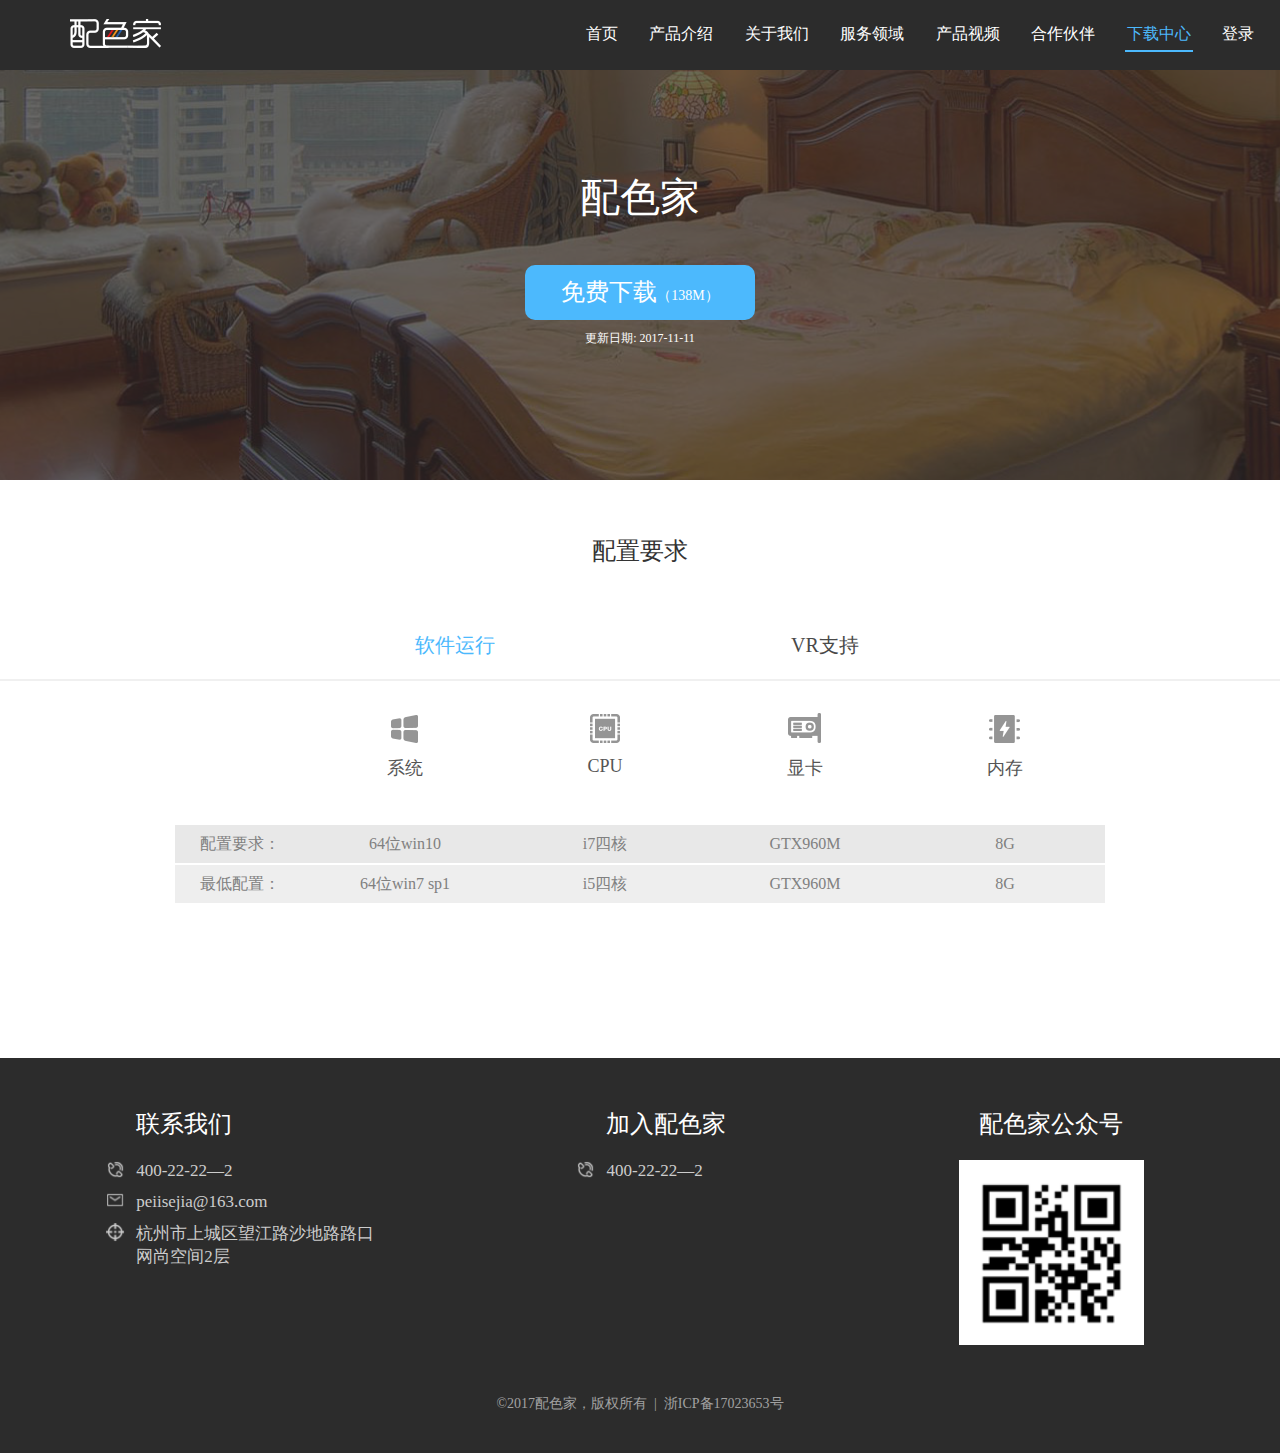
<file: pages/downloads.html>
<!DOCTYPE html>
<html>
<head>
<title>下载中心-配色家</title>
<meta name="renderer" content="webkit">
<meta http-equiv="Content-Type" content="text/html; charset=utf-8" />
<meta name="keywords" content="配色家" />
<meta name="description" content="" />
<meta name="viewport" content="width=device-width, initial-scale=1, maximum-scale=1">
<meta name="apple-mobile-web-app-capable" content="yes" />
<meta name="format-detection" content="telephone=no" />
<link rel="stylesheet" type="text/css" href="public/css/reset.css">
<link rel="stylesheet" type="text/css" href="public/css/head-foot.css">
<script src="http://lib.sinaapp.com/js/jquery/1.9.1/jquery-1.9.1.min.js"></script>
</head>
<body>
<style type="text/css">
html{
	min-width: 1260px;
}
.wrap{
	padding-top:70px;
}
.download-wrap{
	width: 100%;
	height: 410px;
	background-image: url(public/image/down-bg.jpg);
	background-size: auto 100%;
	background-repeat: no-repeat;
	background-position: center center;
	overflow: hidden;
}
.mask{
	width: 100%;
	height: 100%;
	background-color:rgba(44,44,44,0.7);
	overflow: hidden;
}
.mask h2{
	font-size: 40px;
	color: #fff;
	text-align: center;
	margin-top:100px;
}
.mask a{
	display: block;
	width: 230px;
	height: 55px;
	line-height: 55px;
	font-size: 24px;
	text-align: center;
	text-decoration: none;
	background-color: #4cb9fd;
	color: #fff;
	border-radius: 10px;
	margin:40px auto 10px;
}
.mask a:hover{
	background-color: #73d5f6;
}
.mask a:active{
	background-color: #4cb9fd;
}
.mask a span{
	font-size: 14px;
}
.mask div{
	font-size: 12px;
	color: #fefefe;
	text-align: center;
}
.description-title{
	font-size: 24px;
	color: #333;
	text-align: center;
	margin:55px auto 45px;
}
.tab{
	display: flex;
	flex-flow:row;
	max-width: 1340px;
	margin:0 auto;
	border-bottom: 2px solid #f0f0f0;
	padding:20px 270px;
}
.tab li{
	width: 400px;
	text-align: center;
	cursor: pointer;
	font-size: 20px;
	color: #494949;
}
.tab li:hover{
	color: #4cb9fd;
}
.tab .cur{
	color: #4cb9fd;
}
.content{
	overflow: hidden;
	padding-bottom: 125px;
}
.content>div{
	display: none;
	width: 930px;
	margin:30px auto;
}
.content .on{
	display: block;
}
.item{
	display: flex;
	flex-flow:row;
}
.item>div{
	width: 200px;
	text-align: center;
}
.item>.item-start{
	width: 130px;
}
.item-head{
	color: #555;
	font-size: 18px;
	margin-bottom:45px;
}
.item-head div{
	padding-top: 45px;
	background-size: 36px 36px;
	background-repeat: no-repeat;
	background-position: center 0px;
}
.sys{
	background-image: url(public/image/config_sys.png);
}
.cpu{
	background-image: url(public/image/config_cpu.png);
}
.gpu{
	background-image: url(public/image/config_gpu.png);
}
.ram{
	background-image: url(public/image/config_ram.png);
}
.detail{
	background-color: #e8e8e8;
	margin: 2px 0;
	height: 38px;
	line-height: 38px;
	font-size: 16px;
	color: #808080;
}
</style>
<!-- head start -->
<div class="head-wrap">
	<div class="head-box">
		<a href="index.html">
			<img src="public/image/logo.png" class="logo">
		</a>
		<ul class="head-navigation">
			<li>
				<a href="index.html">首页</a>
			</li>
			<li>
				<a href="index.html#introduction">产品介绍</a>
			</li>
			<li>
				<a href="index.html#about">关于我们</a>
			</li>
			<li>
				<a href="index.html#business">服务领域</a>
			</li>
			<li>
				<a href="index.html#video">产品视频</a>
			</li>
			<li>
				<a href="index.html#partner">合作伙伴</a>
			</li>
			<li>
				<a href="downloads.html" class="selected">下载中心</a>
			</li>
			<li>
				<a href="login.html">登录</a>
			</li>
		</ul>
	</div>
</div>
<!-- head end -->

<!-- wrap start -->
<div class="wrap">
	<div class="download-wrap">
		<div class="mask">
			<h2>配色家</h2>
			<a href="****.exe" download="配色家">免费下载<span>（138M）</span></a>
			<div>更新日期: 2017-11-11</div>
		</div>
	</div>
	<div class="description">
		<div class="description-title">配置要求</div>
		<ul class="tab">
			<li class="cur">软件运行</li>
			<li>VR支持</li>
		</ul>
		<div class="content">
			<div class="on">
				<div class="item item-head">
					<div class="item-start"></div>
					<div class="sys">系统</div>
					<div class="cpu">CPU</div>
					<div class="gpu">显卡</div>
					<div class="ram">内存</div>
				</div>
				<div class="item detail">
					<div class="item-start">配置要求：</div>
					<div>64位win10</div>
					<div>i7四核</div>
					<div>GTX960M</div>
					<div>8G</div>
				</div>
				<div class="item detail" style="background-color: #eee;">
					<div class="item-start">最低配置：</div>
					<div>64位win7 sp1</div>
					<div>i5四核</div>
					<div>GTX960M</div>
					<div>8G</div>
				</div>
			</div>
			<div>
				<div class="item item-head">
					<div class="item-start"></div>
					<div class="sys">系统</div>
					<div class="cpu">CPU</div>
					<div class="gpu">显卡</div>
					<div class="ram">内存</div>
				</div>
				<div class="item detail">
					<div class="item-start">配置要求：</div>
					<div>64位win10</div>
					<div>i7四核</div>
					<div>GTX1080</div>
					<div>16G</div>
				</div>
				<div class="item detail" style="background-color: #eee;">
					<div class="item-start">最低配置：</div>
					<div>64位win7 sp1</div>
					<div>i5四核</div>
					<div>GTX970</div>
					<div>8G</div>
				</div>
			</div>
		</div>
	</div>
</div>
<!-- wrap end -->

<!-- foot start -->
<div class="foot-wrap">
	<div class="foot-box">
		<div class="foot-item">
			<div class="foot-item-title">联系我们</div>
			<ul class="contact-us">
				<li class="tel">400-22-22—2</li>
				<li class="mail">peiisejia@163.com</li>
				<li class="address">杭州市上城区望江路沙地路路口
					<br>
					网尚空间2层
				</li>
			</ul>
		</div>

		<div class="foot-item">
			<div class="foot-item-title">加入配色家</div>
			<ul class="join-us">
				<li class="tel">400-22-22—2</li>
			</ul>
		</div>

		<div class="foot-item">
			<div class="foot-item-title" style="text-align: center;">配色家公众号</div>
			<div class="qr-code">
				<img src="public/image/qr.png" alt="配色家二维码">
			</div>
		</div>
	</div>
	<div class="license">&copy;2017配色家，版权所有&nbsp; | &nbsp;浙ICP备17023653号 </div>
</div>
<!-- foot end -->
<script type="text/javascript">
$(document).ready(function(){
    $(".tab li").click(function(){
    	$(".tab li").eq($(this).index()).addClass("cur").siblings().removeClass('cur');
		$(".content>div").hide().eq($(this).index()).show();
    });
});
</script>
</body>
</html>
</file>
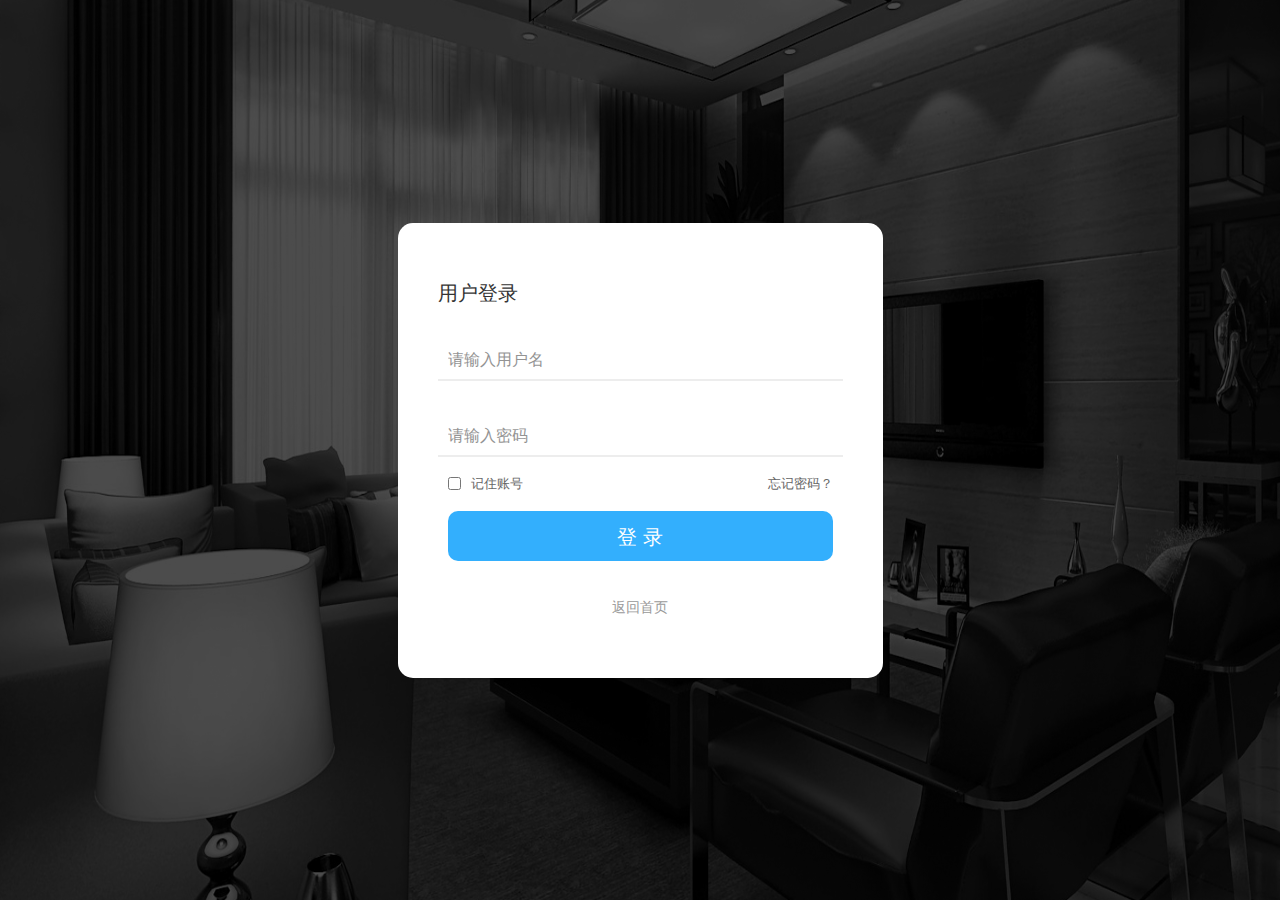
<file: pages/login.html>
<!DOCTYPE html>
<html>
<head>
<title>登录-配色家</title>
<meta name="renderer" content="webkit">
<meta http-equiv="Content-Type" content="text/html; charset=utf-8" />
<meta name="keywords" content="配色家" />
<meta name="description" content="" />
<link rel="stylesheet" type="text/css" href="public/css/reset.css">
<style type="text/css">
html, body{
	width: 100%;
	height: 100%;
}
body{
	background-image: url(public/image/bg.png);
	background-repeat: no-repeat;
	background-position:  center 0;
	background-size: 100% 100%;
}
:-moz-placeholder { /* Mozilla Firefox 4 to 18 */
    color: #666; opacity:0.7; 
}

::-moz-placeholder { /* Mozilla Firefox 19+ */
    color: #666;opacity:0.7;
}

input:-ms-input-placeholder{
    color: #666;opacity:0.7;
}

input::-webkit-input-placeholder{
    color: #666;opacity:0.7;
}
.wrap{
	width: 100%;
	height: 100%;
	background-color: rgba(0,0,0,0.7);
}
.login-wrap{
	position:fixed;
	top:50%;
	left:50%;
	margin-top: -227.5px;
	margin-left: -242.5px;
	padding: 55px 40px;
	width: 485px;
	height: 455px;
	background-color: #fff;
	border-radius: 15px;
	display: flex;
	flex-flow:column;
}
.title{
	color: #343434;
	font-size: 20px;
	line-height: 1.5em;
	height: 1.5em;
	margin-bottom: 15px;
}
.login-wrap>input{
	margin:18px 0;
	outline: none;
}
.user, .pw{
	border:none;
	font-size: 16px;
	height: 40px;
	line-height: 40px;
	padding:0 10px;
	border-bottom: 2px solid #ededed;
}
input[type="button"]{
	border:none;
	margin-left: 10px;
	margin-right: 10px;
	background-color: #33affd;
	color: #fff;
	border-radius: 10px;
	font-size: 20px;
	line-height: 50px;
	height: 50px;
}
input[type="button"]:hover{
	opacity: 0.7;
}
input[type="button"]:active{
	opacity: 1;
}
.pw-setting{
	padding:0 10px;
}
.pw-setting, .remeber{
	display: flex;
	flex-flow:row;
	align-items:center;
	justify-content:space-between;

}
.remeber input[type="checkbox"]{
	margin-right: 10px;
}
.pw-setting label, .pw-setting a{
	color: #666;
	cursor: pointer;
	font-size: 13px;
	text-decoration: none;
}
.back{
	text-align: center;
	color:#999;
	font-size: 14px;
	text-decoration: none;
	margin-top: 20px;
}
.back:hover, .pw-setting label:hover, .pw-setting a:hover{
	color: #33affd;
}
</style>
</head>
<body>
<div class="wrap">
	<form>
	<div class="login-wrap">
		<div class="title">用户登录</div>
		<input type="text" name="" class="user" placeholder="请输入用户名">
		<input type="password" name="" class="pw" placeholder="请输入密码">
		<div class="pw-setting">
			<div class="remeber">
				<input type="checkbox" id="remeber-account">
				<label for="remeber-account">记住账号</label>
			</div>
			<a href="" class="forget-pw">忘记密码？</a>
		</div>
		<input type="button" name="" value="登 录">
		<a href="index.html" class="back">返回首页</a>
	</div>
	</form>
</div>
</body>
</html>
</file>
<file: pages/public/css/head-foot.css>
/*head css*/
.head-wrap{
	position: fixed;
	top: 0;
	width: 100%;
	height: 70px;
	background-color: #2c2c2c;
	z-index: 100;

}
.head-box{
	max-width: 1260px;
	height: 100%;
	margin:0 auto;
	display: flex;
	flex-flow:row;
	justify-content:space-between;
	align-items:center;
	overflow: hidden;
}
.logo{
	margin-left: 55px;
	width: 100px;
	height: 50px;
}
.head-navigation{
	display: flex;
	flex-flow:row;
	justify-content:space-around;
	overflow: hidden;
	width:700px;
}
.head-navigation a{
	display: inline-block;
	color: #fff;
	font-size: 16px;
	border-bottom: 2px solid #2c2c2c;
	text-decoration: none;
	padding:5px 2px;
}
.head-navigation .selected, .head-navigation a:hover{
	color: #4cb9fd;
	border-bottom:2px solid #4cb9fd;
}

/*foot css*/
.foot-wrap{
	/*position: fixed;*/
	bottom: 0;
	width: 100%;
	overflow: hidden;
	background-color: #2c2c2c;
}
.foot-box{
	width: 1260px;
	margin:0 auto;
	padding:50px 10px;
	display: flex;
	flex-flow:row;
	justify-content:space-around;
}
.foot-item-title{
	color: #fff;
	font-size: 24px;
	font-weight: 300;
	margin-bottom: 20px;
}
.foot-item li{
	color: #ccc;
	font-size: 17px;
	font-weight: 300;
	margin:10px 0;
}
.license{
	font-size: 14px;
	color: #a2a2a2;
	text-align: center;
	padding-bottom: 40px;
}
.contact-us li::before, .join-us li::before{
	content:'';
	display: inline-block;
	margin-left: -30px;
	margin-right: 11px;
	margin-bottom: -3px;
	width: 19px;
	height: 19px;
	background-size: 100% 100%;
	background-position: center center;
	background-repeat: no-repeat;
}
.tel::before{
	background-image: url(../image/foot-icon-tel.png);
}
.mail::before{
	background-image: url(../image/foot-icon-mail.png);
}
.address::before{
	background-image: url(../image/foot-icon-add.png);
}
.qr-code{
	width: 185px;
	height: 185px;
	overflow: hidden;
}
.qr-code img{
	width: 100%;
	height: 100%;
}
</file>
